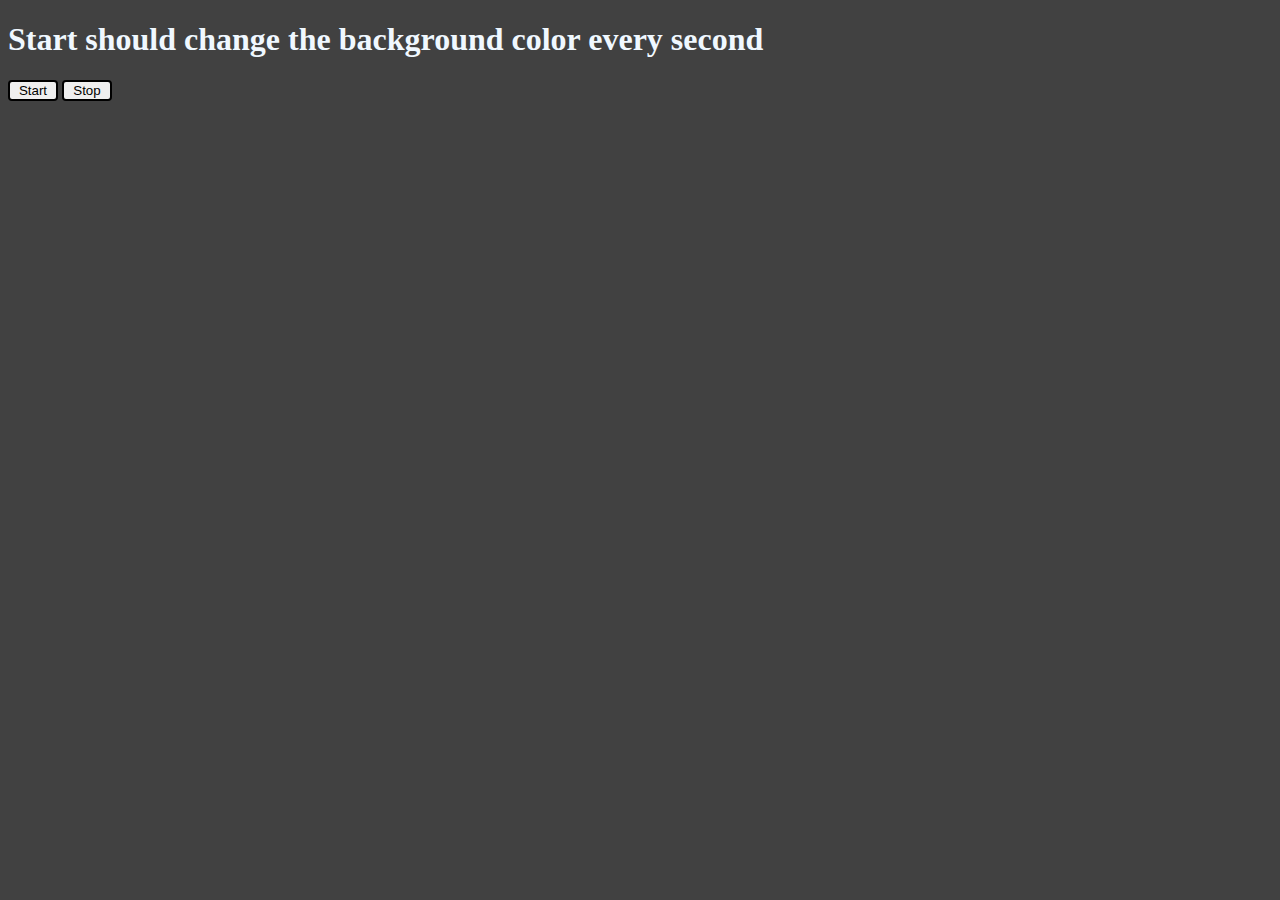
<file: async_JS/async_proj/index.htm>
<!DOCTYPE html>
<html lang="en">
<head>
    <meta charset="UTF-8">
    <meta name="viewport" content="width=device-width, initial-scale=1.0">
    <title>BG-Change</title>
    <link rel="stylesheet" href="style.css">
</head>
<body>
    <h1> Start should change the background color every second</h1>

    <button id="start">
        Start
    </button>

    <button id="stop">
        Stop
    </button>
<script src="script.js"></script>
</body>
</html>
</file>
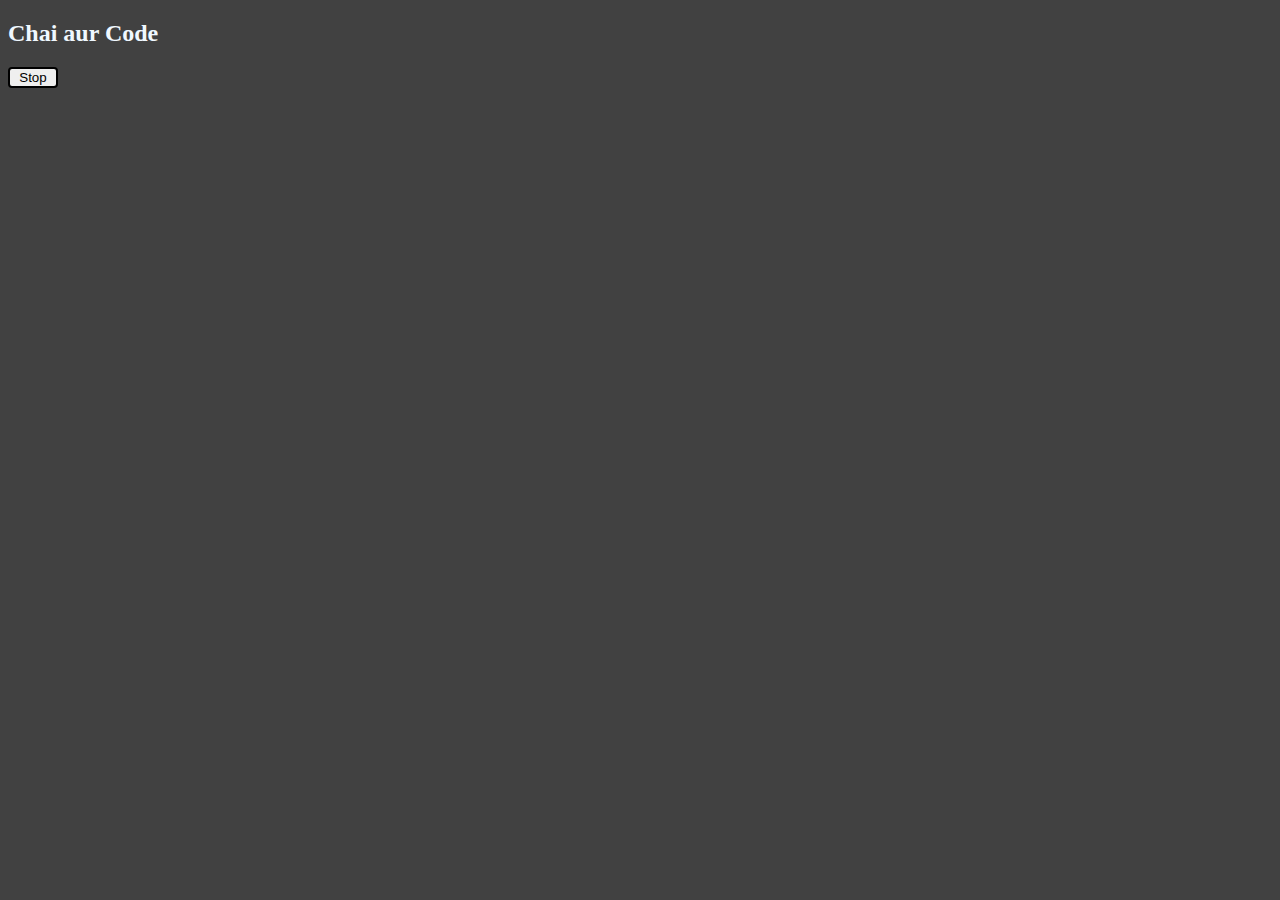
<file: async_JS/one.htm>
<!DOCTYPE html>
<html lang="en">
  <head>
    <meta charset="UTF-8" />
    <meta name="viewport" content="width=device-width, initial-scale=1.0" />
    <title>Document</title>
  </head>
  <body style="background-color: #414141; color: aliceblue">
    <h2>Chai aur Code</h2>
    <button
      style="
        font-family: 'Lucida Sans', 'Lucida Sans Regular', 'Lucida Grande',
          'Lucida Sans Unicode', Geneva, Verdana, sans-serif;
        width: 50px;
        border: 2px solid black;
        border-radius: 4px;
        cursor: pointer;
      "
      id="stop"
    >
      Stop
    </button>
  </body>
  <script>
    //    const sayHit= function(){
    //         console.log("hitler");

    //     }

    //     setTimeout(sayHit,2000);

    const changeText = function () {
      document.querySelector("h2").innerHTML = "best tutor";
    };

    let timerId = setTimeout(changeText, 2000);

    // console.log('ID ',timerId);

    document.getElementById("stop").addEventListener("click", () => {
      clearTimeout(timerId);
      console.log("stopped"); //this wil irrespective of the clearTimeOut function
    });
  </script>
</html>
</file>
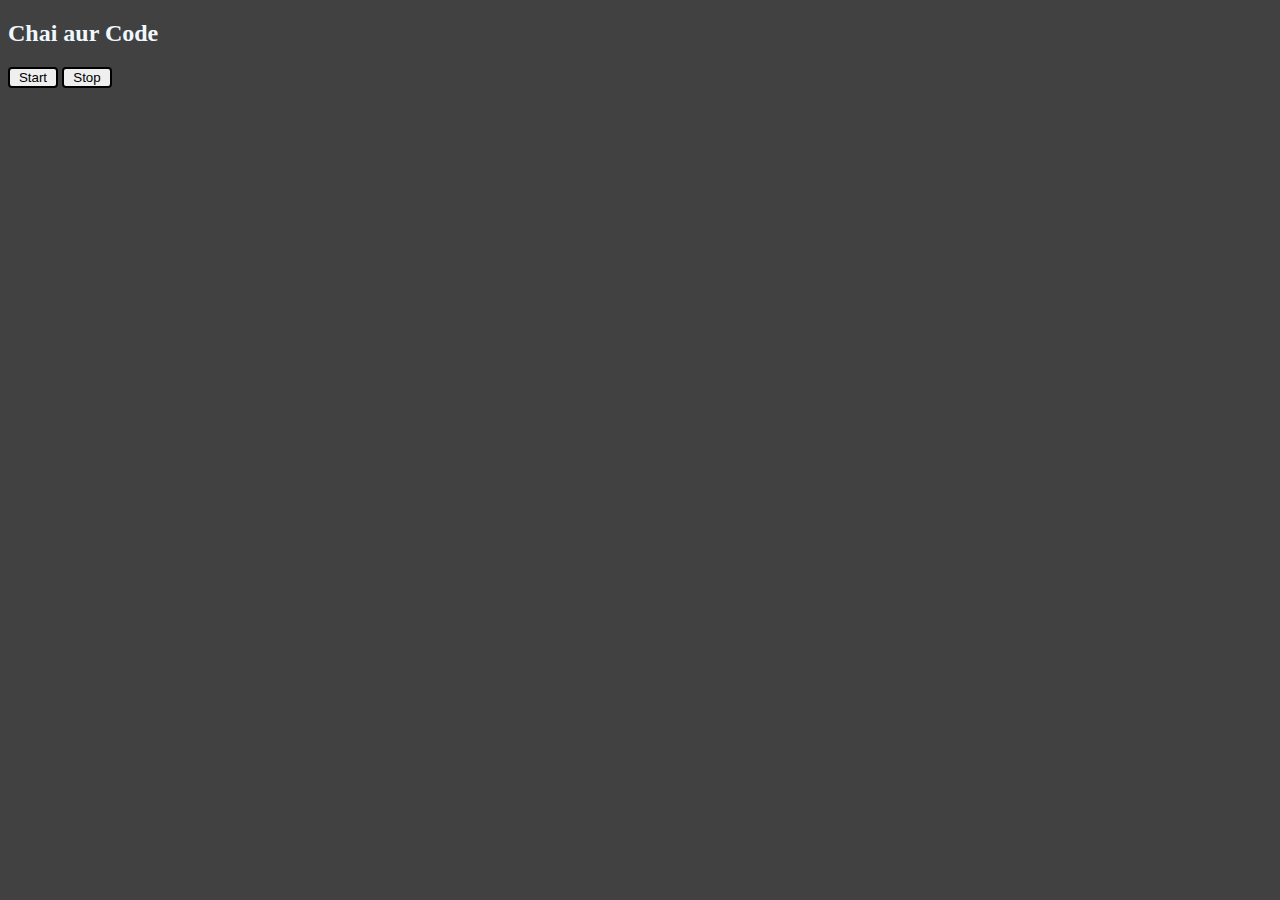
<file: async_JS/two.htm>
<!DOCTYPE html>
<html lang="en">
  <head>
    <meta charset="UTF-8" />
    <meta name="viewport" content="width=device-width, initial-scale=1.0" />
    <title>Document</title>

    <style>
      body {
        background-color: #414141;
        color: aliceblue;
      }
    </style>
  </head>
  <body>
    <h2>Chai aur Code</h2>
    <button
      style="
        font-family: 'Lucida Sans', 'Lucida Sans Regular', 'Lucida Grande',
          'Lucida Sans Unicode', Geneva, Verdana, sans-serif;
        width: 50px;
        border: 2px solid black;
        border-radius: 4px;
        cursor: pointer;
      "
      id="start"
    >
      Start
    </button>

    <button
      style="
        font-family: 'Lucida Sans', 'Lucida Sans Regular', 'Lucida Grande',
          'Lucida Sans Unicode', Geneva, Verdana, sans-serif;
        width: 50px;
        border: 2px solid black;
        border-radius: 4px;
        cursor: pointer;
      "
      id="stop"
    >
      Stop
    </button>
  </body>

  <script>
    // setInterval(function(){
    //     console.log('sach');

    // },70000000);

    // gpt approach

    // let IntervalId = null; // Define IntervalId in a higher scope

    // // Add an event listener for the "Start" button
    // document.getElementById("start").addEventListener("click", function () {
    //   // If an interval is already running, do nothing
    //   if (IntervalId !== null) {
    //     console.log("Interval already running.");
    //     return;
    //   }

    //   // Start the interval
    //   IntervalId = setInterval(
    //     function (str) {
    //       console.log(str);
    //     },
    //     200,
    //     "hitesh sir"
    //   );
    // });

    // yt comment solution

    const stint = function(str){
      console.log(str);
      
    }

    // let interValid;
    document.querySelector('#start').addEventListener('click', ()=>{
      interValid= setInterval(stint, 1000, 'HELLO WORLD');
    })

    document.querySelector('#stop').addEventListener('click', ()=>{
      clearInterval(interValid);
      console.log('clicked');
    })

    // // Add an event listener for the "Stop" button
    // document.getElementById("stop").addEventListener("click", function () {
    //   if (IntervalId !== null) {
    //     clearInterval(IntervalId); // Stop the interval
    //     IntervalId = null; // Reset the IntervalId
    //     console.log("Interval stopped.");
    //   } else {
    //     console.log("No interval to stop.");
    //   }
    // });

    //     const startId= document.getElementById('start').addEventListener('click', function(){
    //        const sa=  function (str) {
    //         console.log(str);
    //     };
    //     });

    //    document.getElementById('stop').addEventListener('click', () =>{
    //         clearInterval(IntervalId);
    //         console.log('Interval stopped');

    //     });

    // const sayDate = function(str){
    //     console.log(str, Date.now());

    // }

    // const newId = setInterval(sayDate, 1000, "hi");

    // clearInterval(newId);
  </script>
</html>
</file>
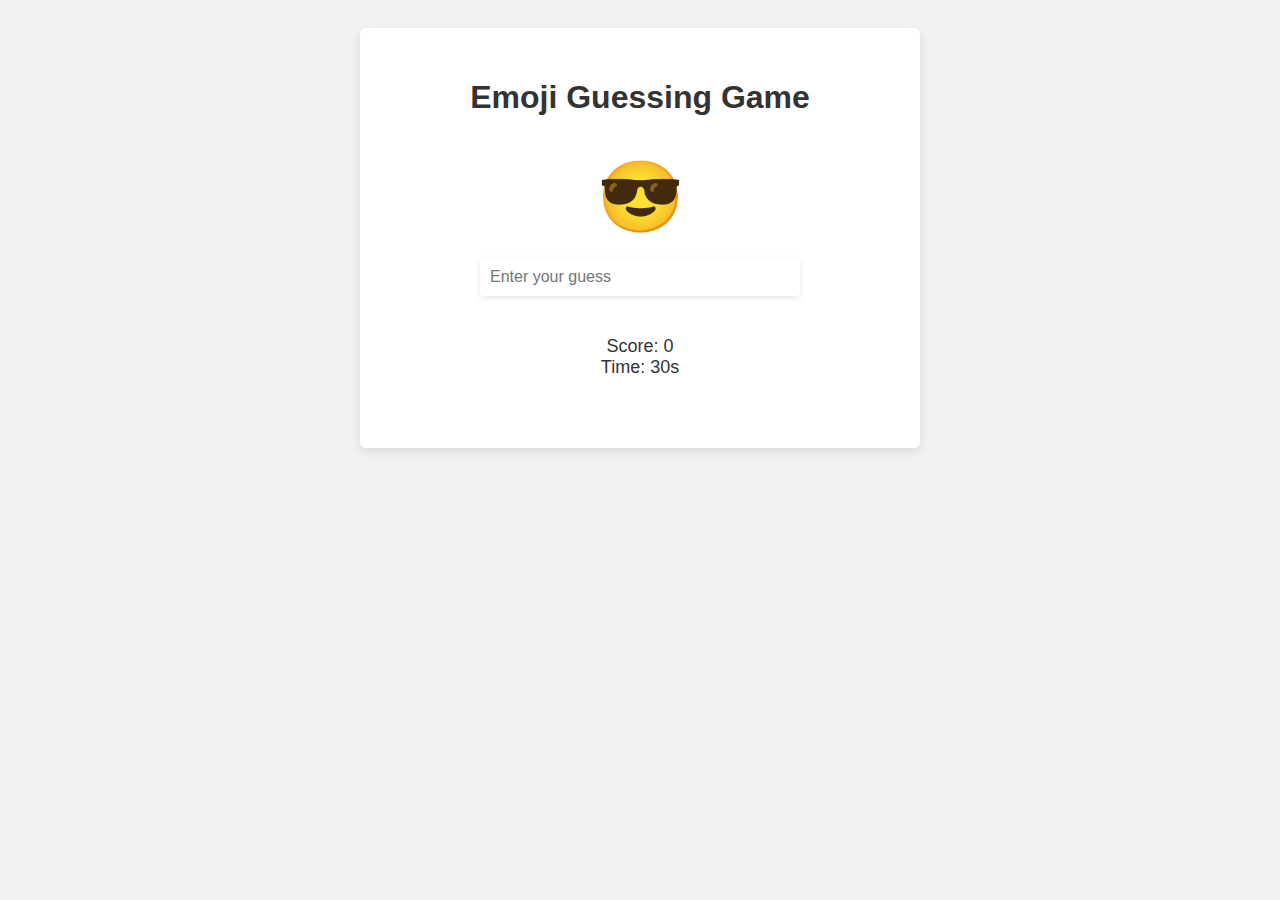
<file: emoji-guess/emoji.htm>
<!DOCTYPE html>
<html lang="en">
  <head>
    <title>Emoji Guessing Game</title>
    <meta charset="UTF-8" />
    <link rel="stylesheet" href="emoji.css" />
  </head>
  <body>
    <div class="container">
      <h1>Emoji Guessing Game</h1>
      <div id="description"></div>
      <input type="text" id="guess-input" placeholder="Enter your guess" />
      <div id="result"></div>
      <div id="score">Score: 0</div>
      <div id="timer"></div>
      <button class="button" id="restart-button" style="display: none">
        Restart
      </button>
    </div>
    <script src="emoji.js"></script>
  </body>
</html>
</file>
<file: async_JS/async_proj/style.css>
body{
    background-color: #414141;
    color: aliceblue;
}

#start {
  font-family: 'Lucida Sans', 'Lucida Sans Regular', 'Lucida Grande', 'Lucida Sans Unicode', Geneva, Verdana, sans-serif;
  width: 50px;
  border: 2px solid black; 
  border-radius: 4px;
  cursor: pointer;
}

#stop {
  font-family: "Lucida Sans", "Lucida Sans Regular", "Lucida Grande",
    "Lucida Sans Unicode", Geneva, Verdana, sans-serif;
  width: 50px;
  border: 2px solid black;
  border-radius: 4px;
  cursor: pointer;
}
</file>
<file: emoji-guess/emoji.css>
body {
    text-align: center;
    padding: 20px;
    font-family: Arial, sans-serif;
    background-color: #f2f2f2;
  }

  h1 {
    margin-bottom: 40px;
    color: #333;
  }

  #description {
    font-size: 70px;
    margin-bottom: 20px;
    color: #333;
  }

  #guess-input {
    font-size: 16px;
    padding: 10px;
    width: 300px;
    margin-bottom: 20px;
    border: none;
    border-radius: 4px;
    box-shadow: 0 2px 6px rgba(0, 0, 0, 0.1);
  }

  #result {
    font-size: 18px;
    margin-bottom: 20px;
    color: #333;
  }

  #score {
    font-size: 18px;
    color: #333;
  }

  #timer {
    font-size: 18px;
    margin-bottom: 40px;
    color: #333;
  }

  .container {
    max-width: 500px;
    margin: auto;
    background-color: #fff;
    padding: 30px;
    border-radius: 6px;
    box-shadow: 0 4px 10px rgba(0, 0, 0, 0.1);
  }

  .button {
    background-color: #007bff;
    color: #fff;
    padding: 10px 20px;
    font-size: 16px;
    border: none;
    border-radius: 4px;
    cursor: pointer;
  }

  .button:hover {
    background-color: #0056b3;
  }
</file>
